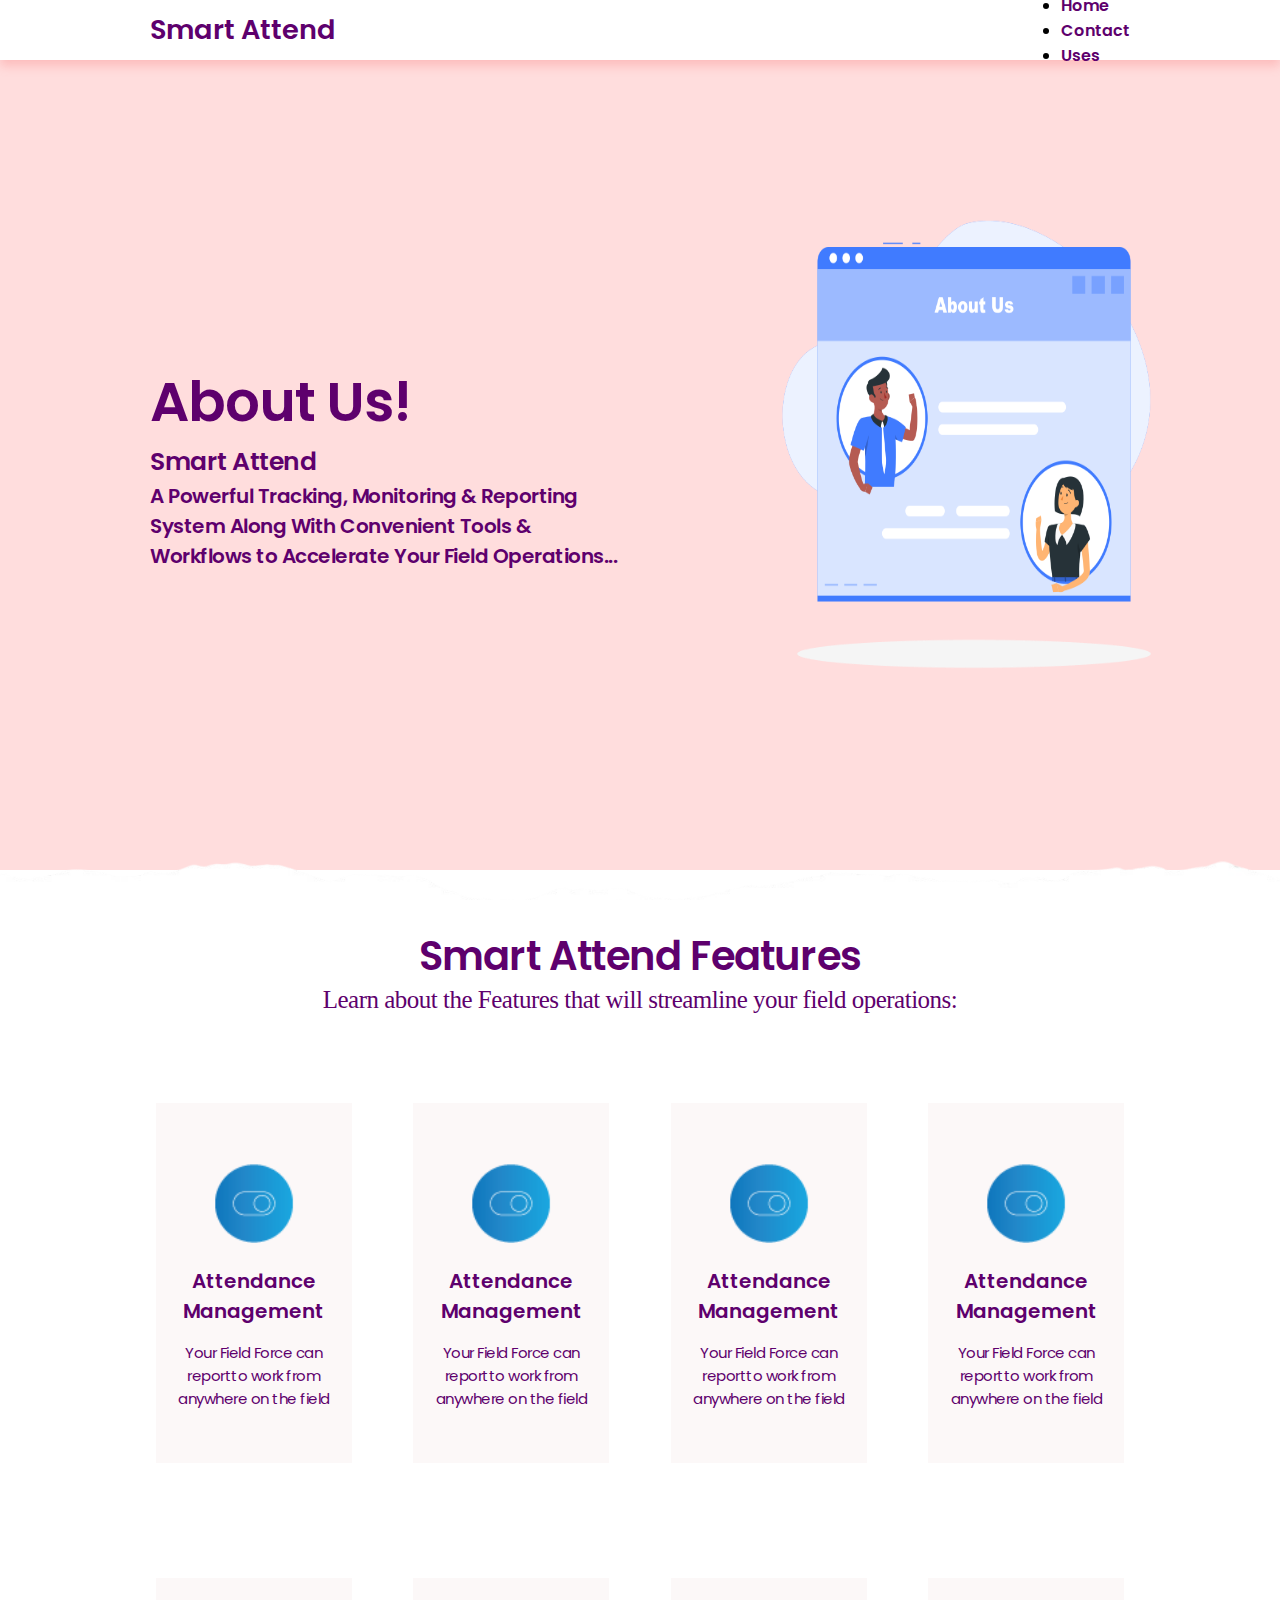
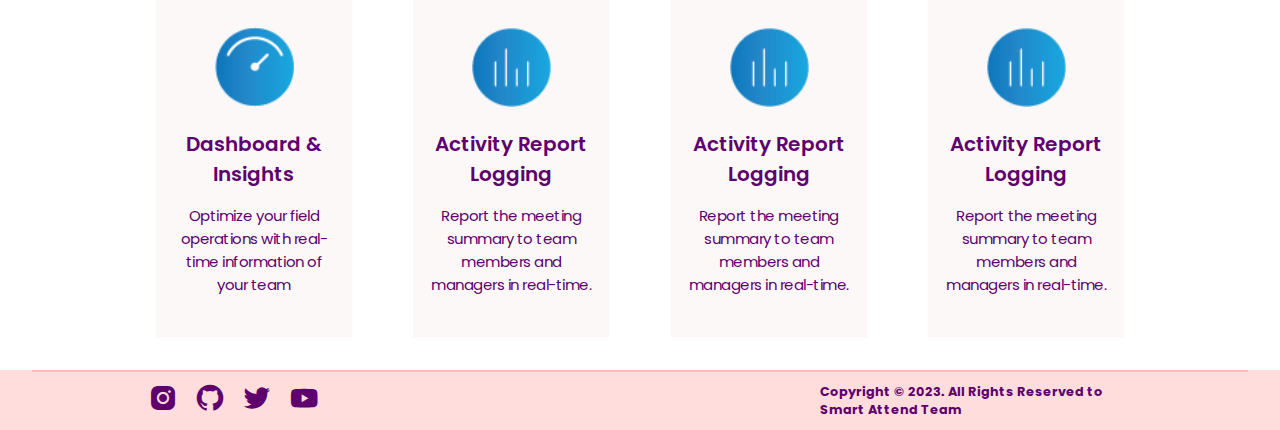
<file: pages/about.html>
<!DOCTYPE html>
<html lang="en">
<head>
    <meta charset="UTF-8">
    <meta name="viewport" content="width=device-width, initial-scale=1.0">
    <title>About Us</title>
    <link rel="stylesheet" href="/styles/style.css">
    <link rel="stylesheet" href="/styles/about.css">
    <link href='https://unpkg.com/boxicons@2.1.4/css/boxicons.min.css' rel='stylesheet'>
</head>
<body>
    <div class="header position">
        <div class="title">
          <h2>Smart Attend</h2>
        </div>
        <nav class="nav">
          <ul>
            <li><a href="/index.html">Home</a></li>
            <li><a href="/pages/contact.html ">Contact</a></li>
            <li><a href="#">Uses</a></li>
          </ul>
        </nav>
      </div>
      <div class="section1">
        <div class="text section">
          <h1>About Us!</h1>
          <h2>Smart Attend</h2>
          <h3>A Powerful Tracking, Monitoring 
            & Reporting System Along With
            Convenient Tools & Workflows 
            to Accelerate Your Field Operations...</h3>
        </div>
        <div class="img section"><img src="/assets/aboutmain.png" alt="">
        </div>
      </div>
      <img src="/assets/pagebreak.png" alt="">
    
      <div class="section2">
        <h1>Smart Attend Features</h1>
        <h3>Learn about the Features that will streamline your field operations:</h3>
      </div>
      <div class="section3">
        <div class="card">
          <div class="image">
          </div>
          <h1> Attendance
            Management</h1>
            <h2>Your Field Force can reportto
              work from anywhere on 
             the field</h2>
        </div> 
        <div class="card">
          <div class="image">
          </div>
          <h1> Attendance
            Management</h1>
            <h2>Your Field Force can reportto
              work from anywhere on 
             the field</h2>
        </div> 
        <div class="card">
          <div class="image">
          </div>
          <h1> Attendance
            Management</h1>
            <h2>Your Field Force can reportto
              work from anywhere on 
             the field</h2>
        </div> 
        <div class="card">
          <div class="image">
          </div>
          <h1> Attendance
            Management</h1>
            <h2>Your Field Force can reportto
              work from anywhere on 
             the field</h2>
        </div>
        <div class="card">
          <div class="image one">
          </div>
          <h1>  Dashboard &<br>
            Insights</h1>
            <h2>Optimize your field operations 
              with real-time information of 
              your team</h2>
        </div>
        <div class="card">
          <div class="image two">
          </div>
          <h1> Activity Report<br>
            Logging</h1>
            <h2>Report the meeting summary
              to team members and 
             managers in real-time.</h2>
        </div>   
        <div class="card">
          <div class="image two">
          </div>
          <h1> Activity Report<br>
            Logging</h1>
            <h2>Report the meeting summary
              to team members and 
             managers in real-time.</h2>
        </div>   
        <div class="card">
          <div class="image two">
          </div>
          <h1> Activity Report<br>
            Logging</h1>
            <h2>Report the meeting summary
              to team members and 
             managers in real-time.</h2>
        </div>
      </div>
      <!-- footer  -->
      <div class="footer">
        <div class="border">
            <div class="logos">
                <div class="insta social"><a href="https://instagram.com/master_code_1?igshid=MzRlODBiNWFlZA=="><i
                            class='bx bxl-instagram-alt'></i></a></div>
                <div class="github social"><a href="https://github.com/Akashkumar9508"><i class='bx bxl-github'></i></a>
                </div>
                <div class="fackbook social"><a href="https://twitter.com/akashkumar_9508"><i
                            class='bx bxl-twitter'></i></a></div>
                <div class="fackbook social"><a href="https://www.youtube.com/@codeon-9508"><i
                            class='bx bxl-youtube'></i></a></div>
            </div>
            <div class="copyright">
                <h6>Copyright &copy; 2023. All Rights Reserved to Smart Attend Team</h6>
            </div>
        </div>
</body>
</html>
</file>
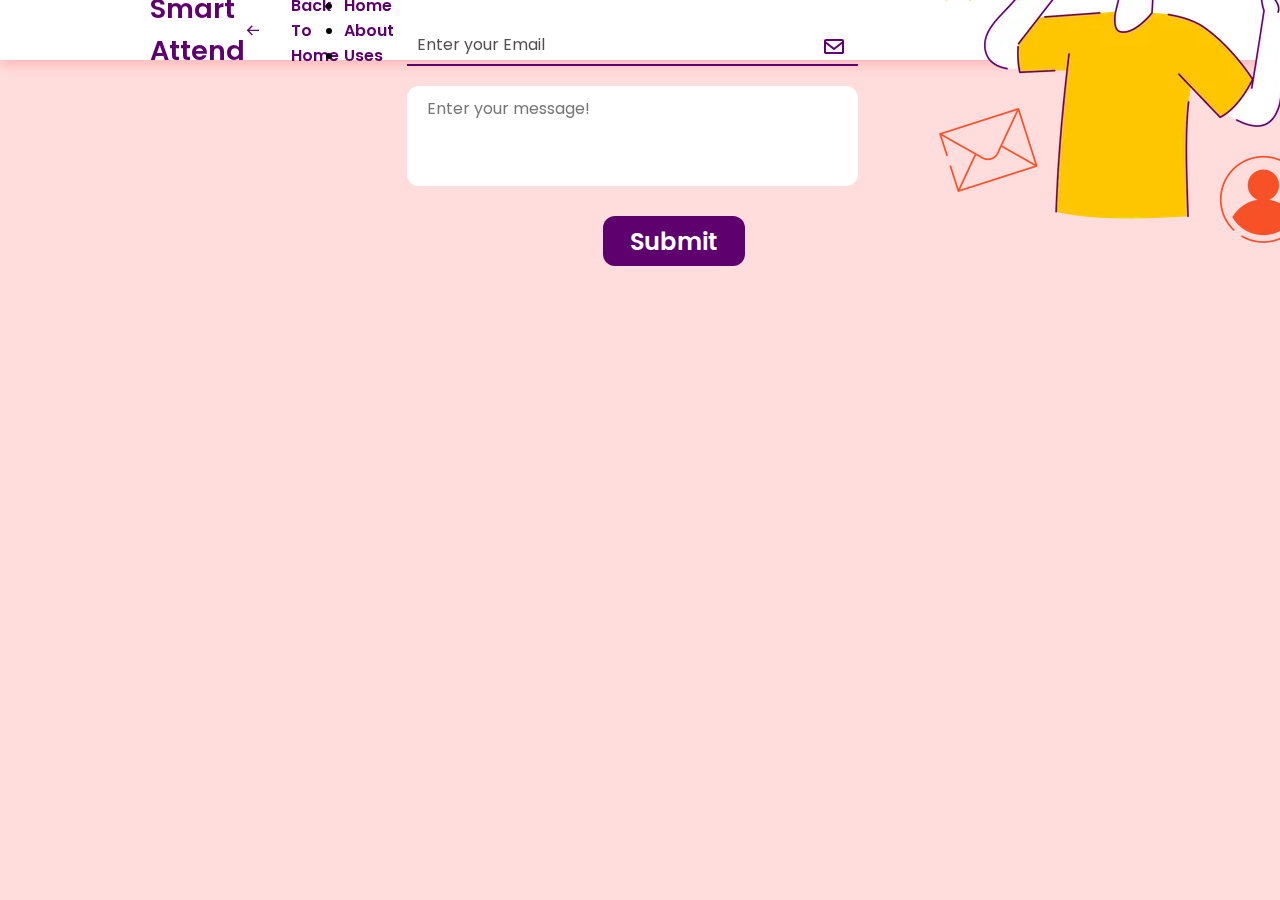
<file: pages/contact.html>
<!doctype html>
<html lang="en">
  <head>
    <meta charset="UTF-8" />
    <meta name="viewport" content="width=device-width, initial-scale=1.0" />
    <title>Contacts</title>
    <link rel="icon" type="image/x-icon" href="/assets/favicon.ico" />
    <link rel="stylesheet" href="/styles/contact.css" />
    <link rel="stylesheet" href="/styles/style.css">
    <link
      href="https://unpkg.com/boxicons@2.1.4/css/boxicons.min.css"
      rel="stylesheet"
    />
    <link href="https://unpkg.com/aos@2.3.1/dist/aos.css" rel="stylesheet">
  </head>
  <body>
    <div class="header">
      <div class="title">
      <h2>
        <a href="/index.html">Smart Attend</a>
      </h2>
      
      <div class="nav">
        <i class="bx bx-arrow-back"></i>
        <a href="/index.html">Back To Home</a>
      </div>
      <nav class="nav">
        <ul>
          <li><a href="/index.html ">Home</a></li>
          <li><a href="/pages/about.html">About</a></li>
          <li><a href="#">Uses</a></li>
        </ul>
      </nav>
    </div>
    <div class="hero">
    <div class="first-section" data-aos="fade-right">
      <div class="container">
        <form action="#">
        <h2>Contact Us</h2>
        <div class="input-box">
          <i class="bx bx-user"></i>
          <input type="text" placeholder="Enter your Name" />
        </div>
        <div class="input-box">
          <i class="bx bx-envelope"></i>
          <input type="Email" placeholder="Enter your Email" />
        </div>
        <div class="text-box">
          <textarea
            name=""
            id="textarea"
            cols="30"
            rows="10"
            placeholder="Enter your message!"
          ></textarea>
        </div>
        <div class="btn">
          <button type="submit" class="button">Submit</button>
        </div>
      </form>
      </div>
    </div>
    <div class="second-section" data-aos="fade-left">
      <img src="/assets/CONTACT IMAGE.png" alt="image" />
    </div>
  </div>
    <div class="footer">
      <div class="border">
        <div class="logos">
          <div class="insta social">
            <a href="https://www.instagram.com/akash_yadav_mist/"><i class='bx bxl-instagram-alt'></i></a>
          </div>
          <div class="github social">
            <a href="https://github.com/Akashkumar9508"><i class='bx bxl-github'></i></a>
          </div>
          <div class="fackbook social">
            <a href=""><i class='bx bxl-twitter'></i></a>
          </div>
          <div class="fackbook social">
            <a href="https://www.youtube.com/@codeon-9508"><i class='bx bxl-youtube'></i></a></div>
        </div>
        <div class="copyright">
          <h6>Copyright © 2023. All Rights Reserved to Smart Attend Team</h6>
        </div>
      </div>
    <script src="/scripts/script.js"></script>
    <script src="https://unpkg.com/aos@2.3.1/dist/aos.js"></script>
    <script>
      AOS.init();
    </script>
    <script src="https://smtpjs.com/v3/smtp.js"></script>
  </body>
</html>
</file>
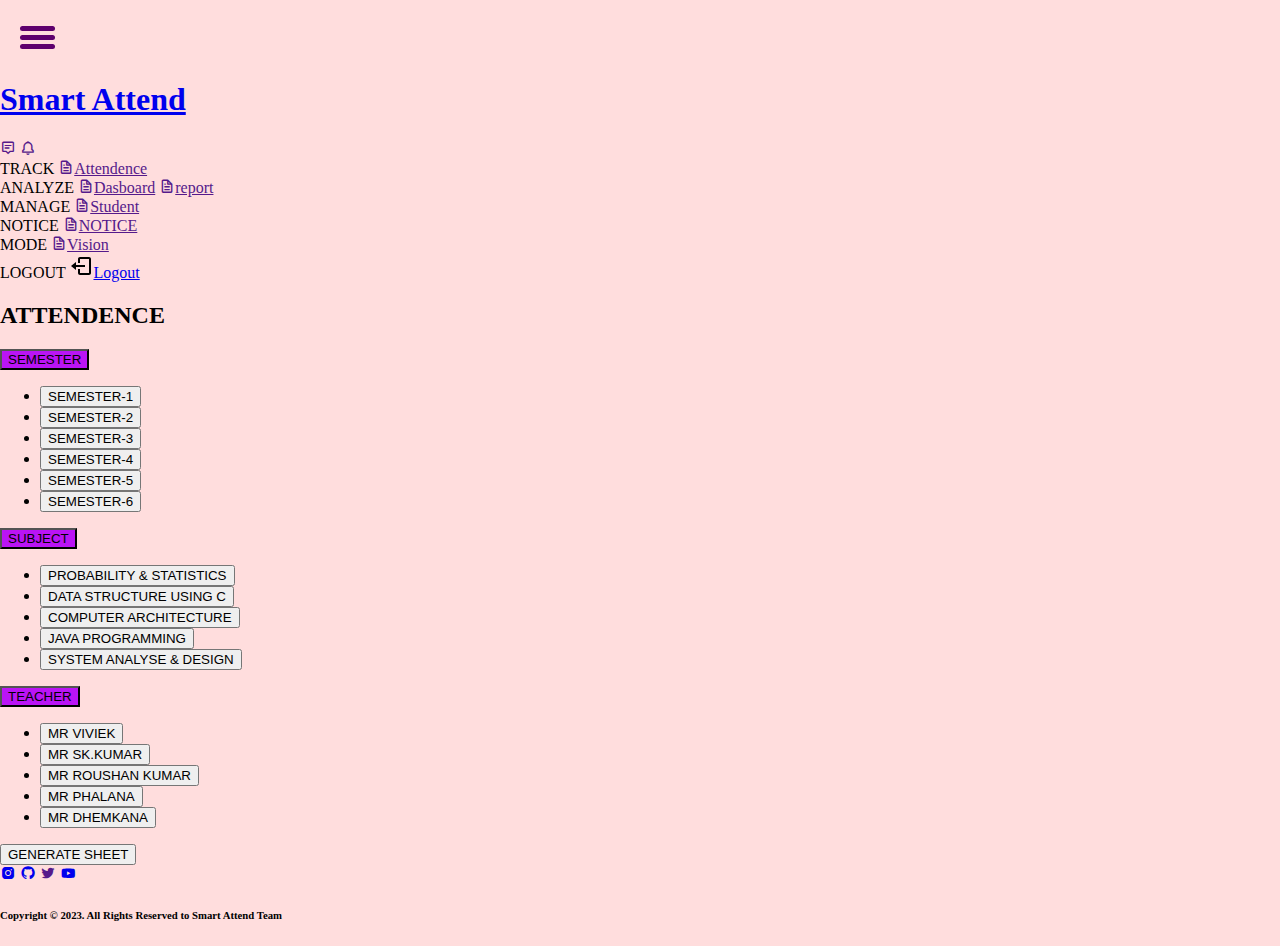
<file: pages/student_dashboard.html>
<!DOCTYPE html>
<html lang="en">

<head>
    <meta charset="UTF-8" />
    <meta name="viewport" content="width=device-width, initial-scale=1.0" />
    <title>Teacher_dashboard</title>
    <link rel="icon" type="image/x-icon" href="/assets/favicon.ico" />
    <link rel="stylesheet" href="/styles/teacher_dashboard.css" />
    <link rel="stylesheet" href="https://cdnjs.cloudflare.com/ajax/libs/font-awesome/6.5.1/css/all.min.css" />
    <link href="https://unpkg.com/boxicons@2.1.4/css/boxicons.min.css" rel="stylesheet" />
    <link href="https://cdn.jsdelivr.net/npm/bootstrap@5.3.2/dist/css/bootstrap.min.css" rel="stylesheet"
        integrity="sha384-T3c6CoIi6uLrA9TneNEoa7RxnatzjcDSCmG1MXxSR1GAsXEV/Dwwykc2MPK8M2HN" crossorigin="anonymous">
</head>

<body>
    <div class="header">
        <div class="hamburger-title">
            <div id="navigation">
                <div id="menu" onclick="onClickMenu()">
                    <div id="bar1" class="bar"></div>
                    <div id="bar2" class="bar"></div>
                    <div id="bar3" class="bar"></div>
                </div>
            </div>
            <h1><a href="/index.html">Smart Attend</a></h1>
        </div>
        <div class="user-notificition">
            <a href=""><i class='bx bx-message-alt-detail'></i></a>
            <a href=""><i class='bx bx-bell'></i></a>
            <div class="user-circle"></div>
        </div>
    </div>
    <section>
        <nav id="nav-container">
            <div class="nav-option">
                <span class="nav-span"> TRACK </span>
                <a href=""><i class="bx bx-file"></i>Attendence</a>
            </div>
            <div class="nav-option" id="second-nav">
                <span class="nav-span"> ANALYZE </span>
                <a href=""><i class="bx bx-file"></i>Dasboard</a>
                <a href=""><i class="bx bx-file"></i>report</a>
            </div>
            <div class="nav-option">
                <span class="nav-span"> MANAGE </span>
                <a href=""><i class="bx bx-file"></i>Student</a>
            </div>
            <div class="nav-option">
                <span class="nav-span"> NOTICE </span>
                <a href=""><i class="bx bx-file"></i>NOTICE</a>
            </div>
            <div class="nav-option">
                <span class="nav-span"> MODE </span>
                <a href=""><i class="bx bx-file"></i>Vision</a>
            </div>
            <div class="nav-option">
                <span class="nav-span"> LOGOUT </span>
                <a href="/index.html"><img src="[data-uri]"/></i>Logout</a>
            </div>
        </nav>
        <div class="content-section">
            <div class="first-section">
                <h2>ATTENDENCE</h2>
                <div class="first-section-box">
                    <div class="first-section-dropdown">
                        <div class="dropdown">
                            <button class="btn btn-secondary dropdown-toggle" style="background-color:#BA14F5" ;
                                type="button" data-bs-toggle="dropdown" aria-expanded="false">
                              SEMESTER
                            </button>
                            <ul class="dropdown-menu">
                                <li><button class="dropdown-item" type="button">SEMESTER-1</button></li>
                                <li><button class="dropdown-item" type="button">SEMESTER-2</button></li>
                                <li><button class="dropdown-item" type="button">SEMESTER-3</button></li>
                                <li><button class="dropdown-item" type="button">SEMESTER-4</button></li>
                                <li><button class="dropdown-item" type="button">SEMESTER-5</button></li>
                                <li><button class="dropdown-item" type="button">SEMESTER-6</button></li>
                            </ul>
                        </div>
                        <div class="dropdown">
                            <button class="btn btn-secondary dropdown-toggle " style="background-color:#BA14F5" ;
                                type="button" data-bs-toggle="dropdown" aria-expanded="false">
                               SUBJECT
                            </button>
                            <ul class="dropdown-menu">
                                <li><button class="dropdown-item" type="button">PROBABILITY & STATISTICS</button></li>
                                <li><button class="dropdown-item" type="button">DATA STRUCTURE USING C </button></li>
                                <li><button class="dropdown-item" type="button">COMPUTER ARCHITECTURE</button></li>
                                <li><button class="dropdown-item" type="button">JAVA PROGRAMMING</button></li>
                                <li><button class="dropdown-item" type="button">SYSTEM ANALYSE & DESIGN</button></li>
                            
                            </ul>
                        </div>
                        <div class="dropdown">
                            <button class="btn btn-secondary dropdown-toggle" style="background-color:#BA14F5" ;
                                type="button" data-bs-toggle="dropdown" aria-expanded="false">
                                TEACHER
                            </button>
                            <ul class="dropdown-menu">
                                <li><button class="dropdown-item" type="button">MR VIVIEK </button></li>
                                <li><button class="dropdown-item" type="button">MR SK.KUMAR</button></li>
                                <li><button class="dropdown-item" type="button">MR ROUSHAN KUMAR</button></li>
                                <li><button class="dropdown-item" type="button">MR PHALANA</button></li>
                                <li><button class="dropdown-item" type="button">MR DHEMKANA</button></li>
                            </ul>
                        </div>
                    </div>
                    <a class="generate-btn" href="/">
                        <button class="bn54">
                            <span class="bn54span">GENERATE SHEET</span>
                        </button>
                    </a>
                </div>
            </div>
        </div>
        <div class="second-section">

        </div>
    </section>
     <footer>
    <div class="social-media-footer">
      <a href="https://www.instagram.com/akash_yadav_mist/"><i class="bx bxl-instagram-alt"></i></a>
      <a href="https://github.com/Akashkumar9508"><i class="bx bxl-github"></i></a>
      <a href=""><i class="bx bxl-twitter"></i></a>
      <a href="https://www.youtube.com/@codeon-9508"><i class="bx bxl-youtube"></i></a>
    </div>
    <h6>Copyright © 2023. All Rights Reserved to Smart Attend Team</h6>
  </footer>

    <script src="/scripts/teacher_Dashboard.js"></script>
    <script src="https://cdn.jsdelivr.net/npm/bootstrap@5.3.2/dist/js/bootstrap.bundle.min.js"
        integrity="sha384-C6RzsynM9kWDrMNeT87bh95OGNyZPhcTNXj1NW7RuBCsyN/o0jlpcV8Qyq46cDfL"
        crossorigin="anonymous"></script>
</body>

</html>
</file>
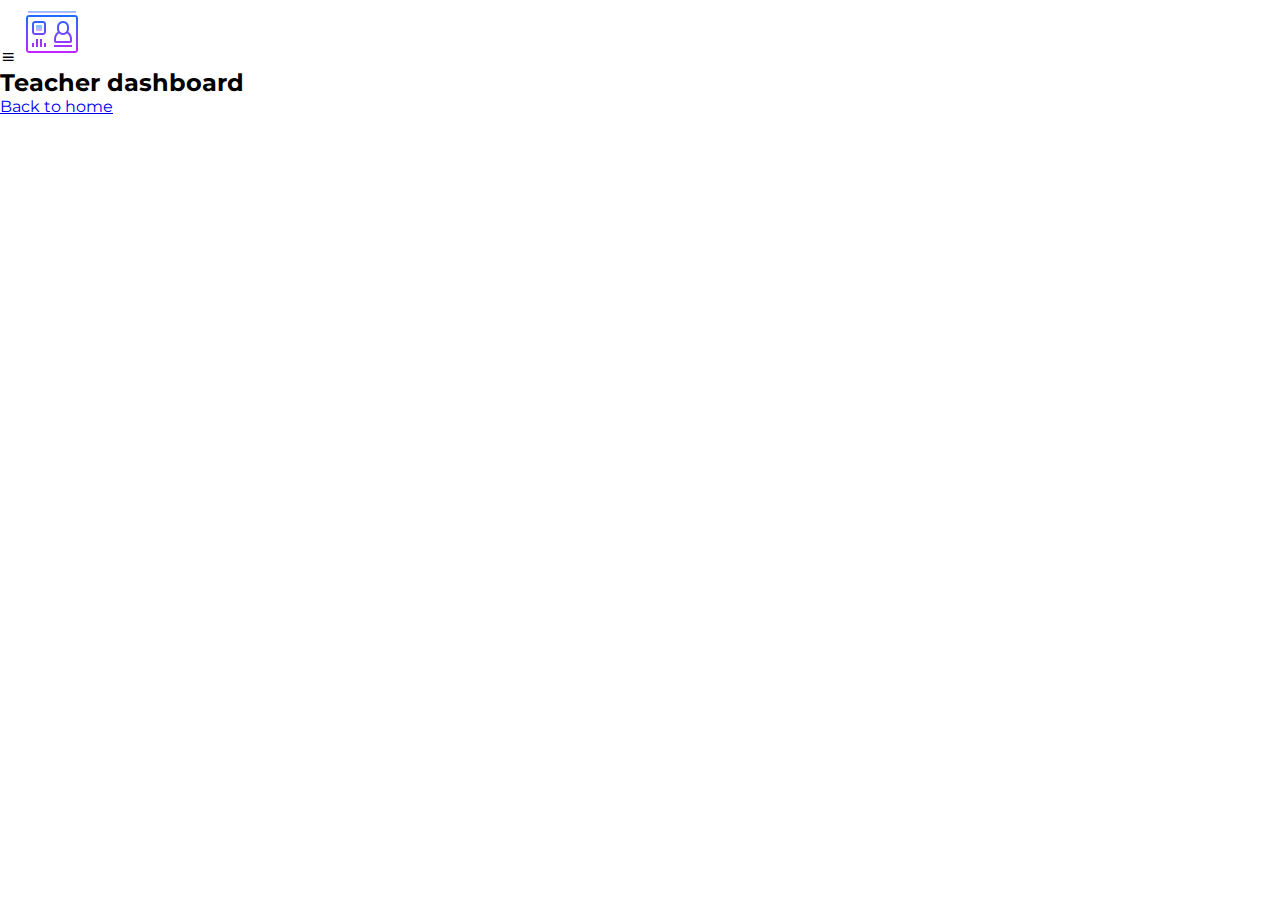
<file: pages/tBoard.html>
<!DOCTYPE html>
<html lang="en">
  <head>
    <meta charset="UTF-8" />
    <meta name="viewport" content="width=device-width, initial-scale=1.0" />
    <title>Teacher dashboard</title>
    <link rel="icon" type="image/x-icon" href="/assets/favicon.ico" />
    <link href='https://unpkg.com/boxicons@2.1.4/css/boxicons.min.css' rel='stylesheet'>
    <link rel="stylesheet" href="/style.css">
  </head>
  <body>
    <div class="container">
      <div class="header">
        <div class="title">
          <i class='bx bx-menu'></i>
            <img src="/asset/image/icons8-smart-card-64.png" alt="">
            <h2>Teacher dashboard</h2>
            
        </div>
        <div class="nav">
            <a href="/asset/pages/contact.html">Back to home</a>
        </div>
    </div>
    </div>
  </body>
</html>
</file>
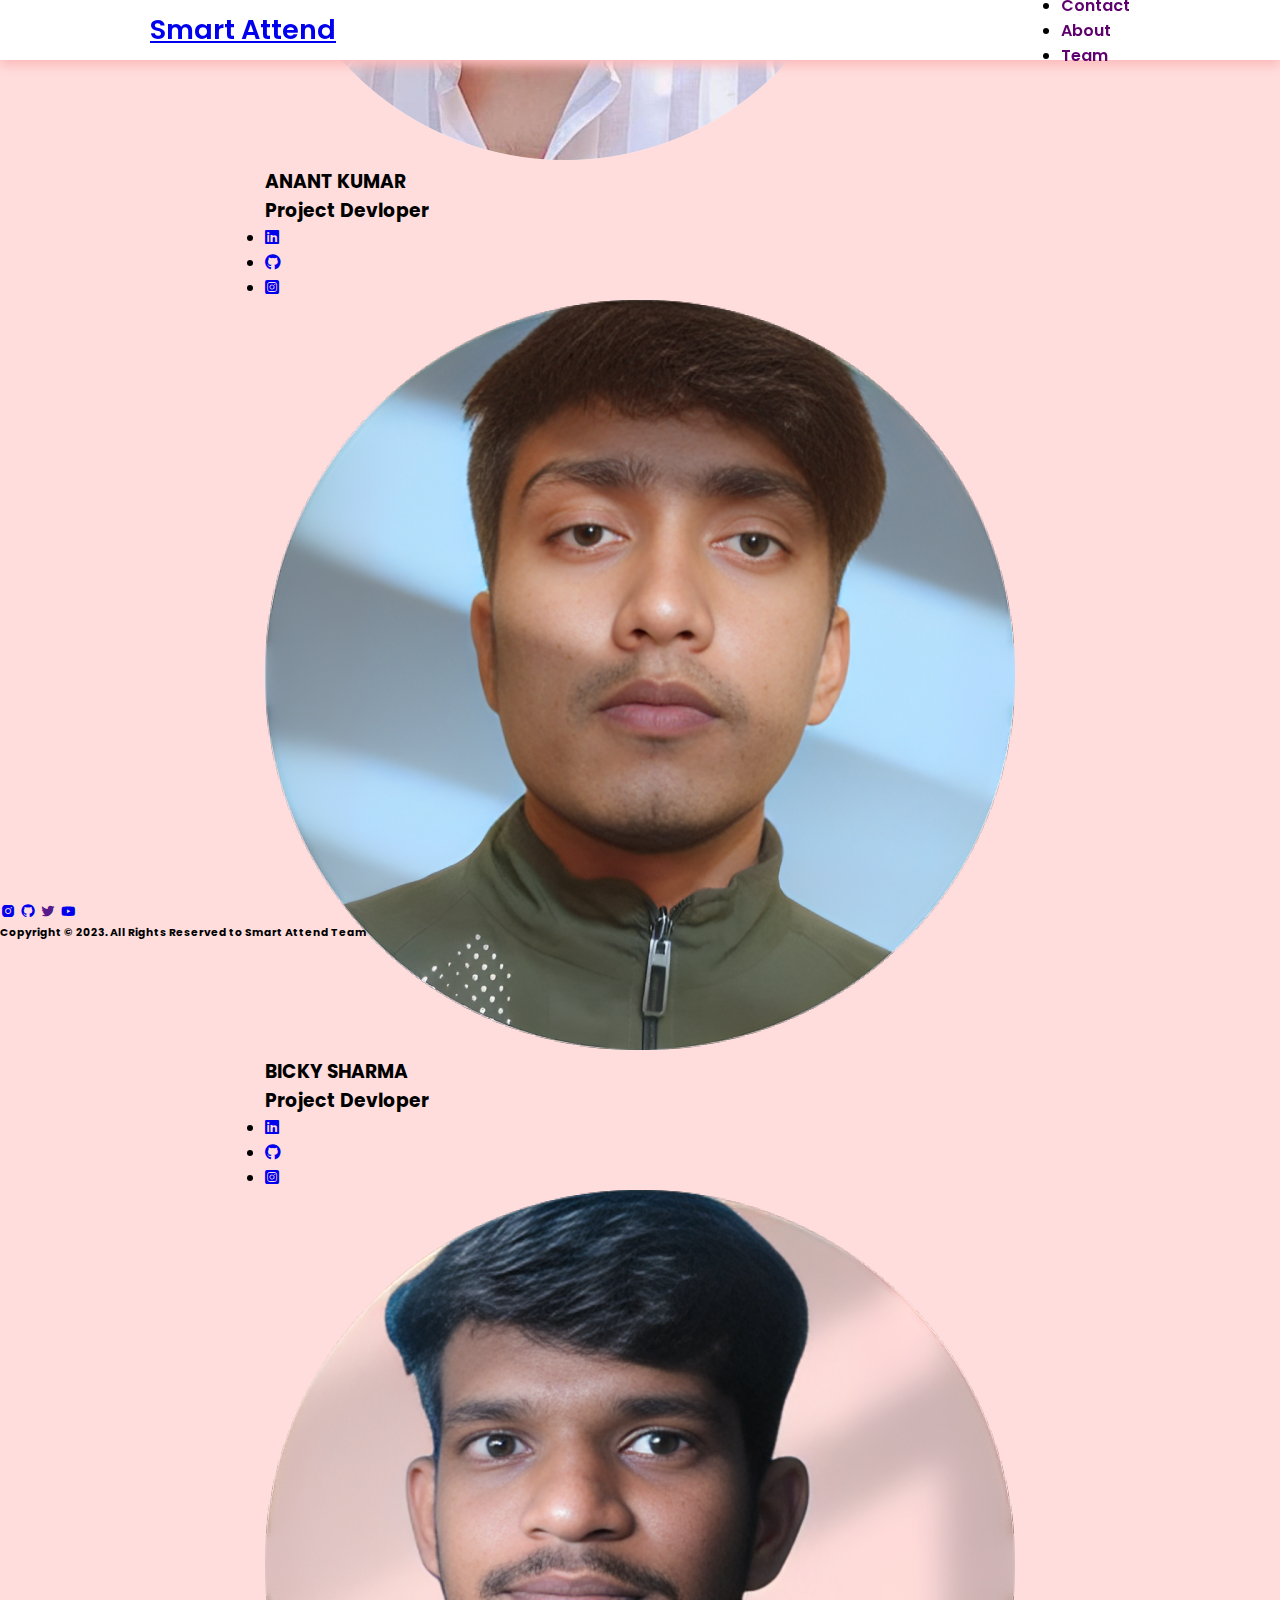
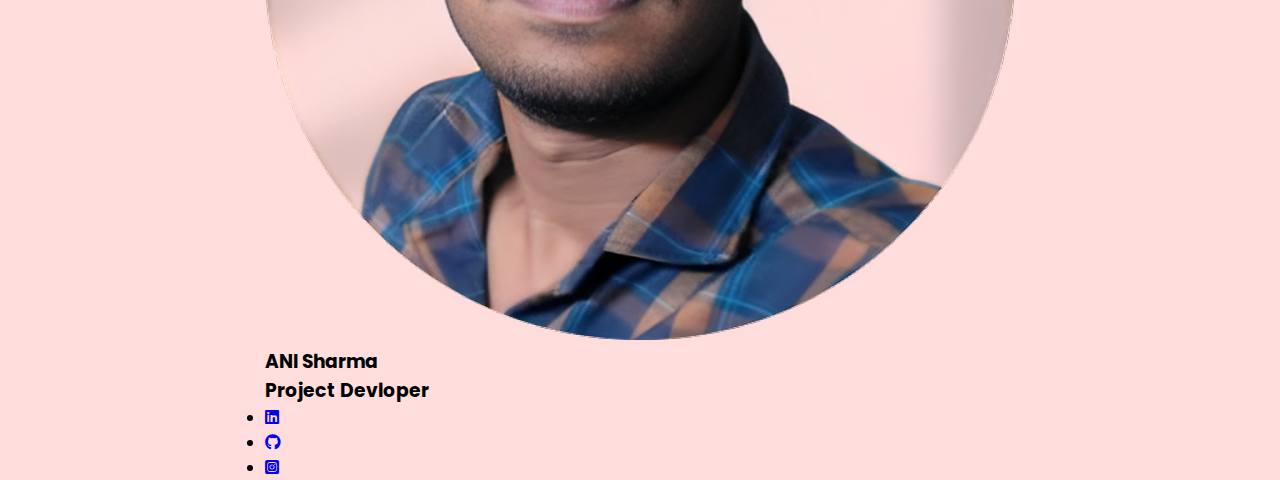
<file: pages/team.html>
<!DOCTYPE html>
<html lang="en">

<head>
    <meta charset="UTF-8">
    <meta name="viewport" content="width=device-width, initial-scale=1.0">
    <title>Team</title>
    <link rel="icon" type="image/x-icon" href="/assets/favicon.ico" />
    <link rel="stylesheet" href="/styles/team.css">
    <link rel="stylesheet" href="/styles/style.css">
    <link rel="stylesheet" href="https://cdnjs.cloudflare.com/ajax/libs/font-awesome/6.5.1/css/all.min.css" />
    <link href="https://unpkg.com/boxicons@2.1.4/css/boxicons.min.css" rel="stylesheet" />
</head>

<body>
    <div class="animate-circles">
        <div></div>
        <div></div>
        <div></div>
        <div></div>
        <div></div>
        <div></div>
        <div></div>
        <div></div>
        <div></div>
        <div></div>
        <div></div>
      </div>
  <div class="header">
    <div class="title">
    <h2>
      <a href="/index.html">Smart Attend</a>
    </h2>
    </div>
    <nav class="nav">
      <ul>
        <li><a href="/pages/contact.html ">Contact</a></li>
        <li><a href="/pages/about.html">About</a></li>
        <li><a href="/pages/team.html">Team</a></li>
      </ul>
    </nav>
  </div>
    <div id="main">
        <div class="team-container">
            <div class="card">
                <div class="content">
                    <div class="img-box"><img src="/assets/akash.png" alt=""></div>
                    <div class="content-box">
                        <h3>AKASH KUMAR<br><span>Project Manager</span></h3>
                    </div>
                </div>
                <ul class="sci">
                    <li style="--i:1">
                        <a href="https://www.linkedin.com/in/akashkkumar9508/"><i class="fa-brands fa-linkedin"></i></a>
                    </li>
                    <li style="--i:2">
                        <a href="https://github.com/Akashkumar9508"><i class="fa-brands fa-github"></i></a>
                    </li>
                    <li style="--i:3">
                        <a href="https://www.instagram.com/akash_yadav_mist/"><i class="fa-brands fa-square-instagram"></i></a>
                    </li>
                </ul>
            </div>
            <div class="card">
                <div class="content">
                    <div class="img-box"><img src="/assets/anant.png" alt=""></div>
                    <div class="content-box">
                        <h3>ANANT KUMAR<br><span>Project Devloper</span></h3>
                    </div>
                </div>
                <ul class="sci">
                    <li style="--i:1">
                        <a href="https://www.linkedin.com/in/anant-kumar-73301a233/"><i class="fa-brands fa-linkedin"></i></a>
                    </li>
                    <li style="--i:2">
                        <a href="https://github.com/Anant1004"><i class="fa-brands fa-github"></i></a>
                    </li>
                    <li style="--i:3">
                        <a href="https://www.instagram.com/kumar_anant01/"><i class="fa-brands fa-square-instagram"></i></a>
                    </li>
                </ul>
            </div>
            <div class="card">
                <div class="content">
                    <div class="img-box"><img src="/assets/bicky.png" alt=""></div>
                    <div class="content-box">
                        <h3>BICKY SHARMA<br><span>Project Devloper</span></h3>
                    </div>
                </div>
                <ul class="sci">
                    <li style="--i:1">
                        <a href="https://www.linkedin.com/in/bicksharma2002/"><i class="fa-brands fa-linkedin"></i></a>
                    </li>
                    <li style="--i:2">
                        <a href="https://github.com/bickysrm"><i class="fa-brands fa-github"></i></a>
                    </li>
                    <li style="--i:3">
                        <a href="https://www.instagram.com/bickysharma_/"><i class="fa-brands fa-square-instagram"></i></a>
                    </li>
                </ul>
            </div>
            <div class="card">
                <div class="content">
                    <div class="img-box"><img src="/assets/ani.png" alt=""></div>
                    <div class="content-box">
                        <h3>ANI Sharma<br><span>Project Devloper</span></h3>
                    </div>
                </div>
                <ul class="sci">
                    <li style="--i:1">
                        <a href="https://www.linkedin.com/in/aniruddh0012/"><i class="fa-brands fa-linkedin"></i></a>
                    </li>
                    <li style="--i:2">
                        <a href="https://github.com/Aniruddh0012"><i class="fa-brands fa-github"></i></a>
                    </li>
                    <li style="--i:3">
                        <a href="https://www.instagram.com/aniruddh_8877/"><i class="fa-brands fa-square-instagram"></i></a>
                    </li>
                </ul>
            </div>
        </div>
    </div>
    <footer>
        <div class="social-media-footer">
          <a href="https://www.instagram.com/akash_yadav_mist/"><i class="bx bxl-instagram-alt"></i></a>
          <a href="https://github.com/Akashkumar9508"><i class="bx bxl-github"></i></a>
          <a href=""><i class="bx bxl-twitter"></i></a>
          <a href="https://www.youtube.com/@codeon-9508"><i class="bx bxl-youtube"></i></a>
        </div>
        <h6>Copyright © 2023. All Rights Reserved to Smart Attend Team</h6>
      </footer>
      
    
</body>

</html>
</file>
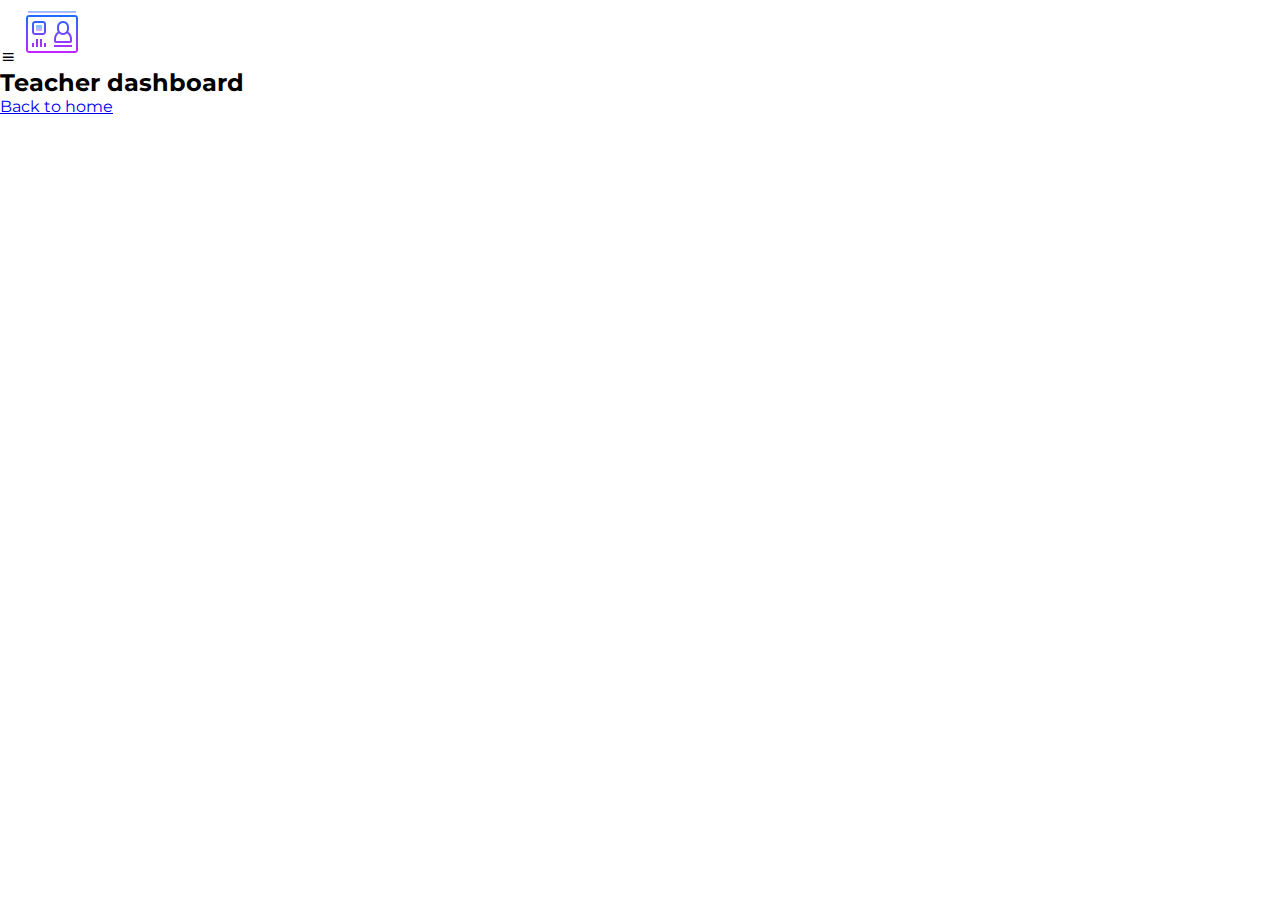
<file: asset/pages/teacher_dashboard.html>
<!DOCTYPE html>
<html lang="en">
  <head>
    <meta charset="UTF-8" />
    <meta name="viewport" content="width=device-width, initial-scale=1.0" />
    <title>Teacher dashboard</title>
    <link href='https://unpkg.com/boxicons@2.1.4/css/boxicons.min.css' rel='stylesheet'>
    <link rel="stylesheet" href="/style.css">
  </head>
  <body>
    <div class="container">
      <div class="header">
        <div class="title">
          <i class='bx bx-menu'></i>
            <img src="/asset/image/icons8-smart-card-64.png" alt="">
            <h2>Teacher dashboard</h2>
            
        </div>
        <div class="nav">
            <a href="/asset/pages/contact.html">Back to home</a>
        </div>
    </div>
    </div>
  </body>
</html>
</file>
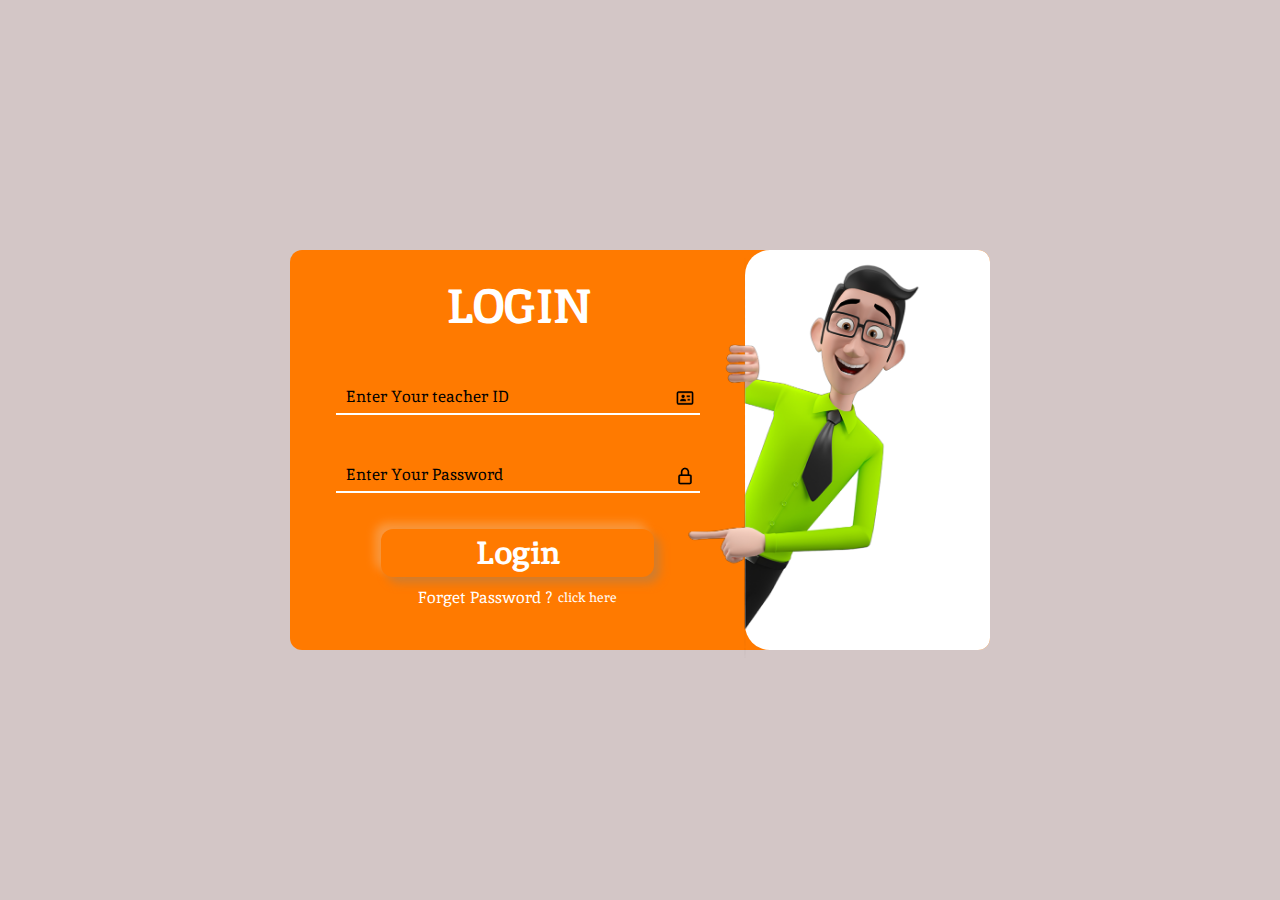
<file: asset/pages/teacher_login.html>
<!DOCTYPE html>
<html lang="en">
  <head>
    <meta charset="UTF-8" />
    <meta name="viewport" content="width=device-width, initial-scale=1.0" />
    <title>teacher login</title>
    <link rel="stylesheet" href="/asset/css/teacher_login.css" />
  </head>
  <body>
    <div class="container">
      <!-- login section started here -->
      <div class="login-section">
        <h1>LOGIN</h1>
        <div class="input-box">
          <span><img src="/asset/logo/id-card-regular-24.png" /></span>
          <input
            class="input"
            type="text"
            placeholder="Enter Your teacher ID"
          />
          <!-- <span class="label">Enter Your teacher ID</label> -->
        </div>
        <div class="input-box">
          <span><img src="/asset/logo/lock-alt-regular-24.png" /></span>
          <input
            class="input"
            type="password"
            placeholder="Enter Your Password"
          />
          <!-- <span class="label">Enter Your Passward </label> -->
        </div>
        <div class="login-btn">
          <button>Login</button>
        </div>
        <div class="forget-password">
          <div><p>Forget Password ?</p></div>
          <a href="">click here</a>
        </div>
      </div>
      <!-- image section started here -->
      <div class="image-section">
        <img src="/asset/image/pngwing.com.png" alt="" />
      </div>
    </div>
  </body>
</html>
</file>
<file: styles/style.css>
@import url("https://fonts.googleapis.com/css2?family=Inika:wght@400;700&family=Poppins:wght@200;400&display=swap");

* {
  padding: 0;
  margin: 0;
  box-sizing: border-box;
  font-family: "Poppins", sans-serif;
}

body {
  position: relative;
  height: 100vh;
  width: 100%;
  background-color: #ffdddd;
}

.header {
  background-color: #fff;
  position: fixed;
  padding: 0 150px;
  width: 100%;
  height: 70px;
  display: flex;
  justify-content: space-between;
  align-items: center;
  box-shadow: 0 6px 10px #fdbcbc;
  z-index: 2;
}

.header .title {
  display: flex;
  justify-content: space-between;
  align-items: center;
}

.title img {
  margin-right: 7px;
  height: 50px;
  width: 50px;
}

.title h2 {
  font-size: 2rem;
  font-weight: 600;
  color: #5e006d;
}

.header .nav {
  display: flex;
  justify-content: space-between;
  align-items: center;
  gap: 30px;
}

.nav a {
  text-decoration: none;
  color: #5e006d;
  font-size: 1.2rem;
  font-weight: 600;
}

/* header end  */
.main {
  height: 120vh;
  padding: 0 150px;
  width: 100%;
  background-color: #ffdddd;
}

.main-container {
  height: 100vh;
  width: 100%;
  display: flex;
}

.main-container .left-section {
  width: 100%;
  height: 100%;
  display: flex;
  align-items: center;
}

.left-section .text-container {
  width: 100%;
  height: auto;
  margin-top: 15%;
}

.text-container h3 {
  font-size: 35px;
  color: #5e006d;
  margin-bottom: -18px;
}

.text-container h2 {
  font-size: 55px;
  color: #5e006d;
  margin-bottom: -18px;
}

.text-container .btn {
  display: flex;
  margin-top: 30px;
  height: 40px;
  gap: 20px;
}

.btn button {
  height: 100%;
  width: 120px;
  font-size: 1rem;
  font-weight: 600;
  border: none;
  outline: none;
  border-radius: 30px;
  background-color: #9505ac;
  color: #ffff;
  transition: 0.5s;
  cursor: pointer;
}

.btn button:hover {
  background-color: #bc04d8;
}

/* left section end  */
.main-container .right-section {
  width: 100%;
  height: 100%;
  display: flex;
  justify-content: end;
  align-items: center;
}

.shapes {
  height: 500px;
  width: 500px;
  margin-top: 15%;
  display: grid;
  grid-template-columns: 250px 250px;
  grid-template-rows: 250px 250px;
  justify-content: space-evenly;
  align-items: center;
  justify-items: center;
  margin-right: 0px;
}

.shapes .shap {
  height: 230px;
  width: 230px;
  display: flex;
  justify-content: center;
  align-items: center;
}

.shapes .circle {
  border-radius: 50%;
  overflow: hidden;
}

.shapes .semi-rectangle {
  border-radius: 30% 0;
  overflow: hidden;
}

.shapes .circle img {
  padding: 20px;
  height: 270px;
  background-size: cover;
  background-position: center;
}

.shapes .semi-rectangle img {
  padding: 20px;
  height: 270px;
  background-size: cover;
  background-position: center;
}

.shapes .red {
  background-color: #f47272;
}

.shapes .pink {
  background-color: #efaee8;
}

.shapes .skyblue {
  background-color: #a1e8f1;
}

.shapes .blue {
  background-color: #767add;
}

/* main section end  */
.footer {
  height: 60px;
  width: 100%;
  background-color: #ffdddd;
  display: flex;
  justify-content: center;
}

.border {
  height: 100%;
  padding: 0 115px;
  width: 95%;
  border-top: 2px solid #fdbcbc;
  display: flex;
  justify-content: space-between;
}

.border .logos {
  height: 100%;
  display: flex;
  align-items: center;
  justify-content: center;
  font-size: 2rem;
  gap: 15px;
  color: #5e006d;
}

.logos .social a {
  text-decoration: none;
  transition: 0.5s;
}

.social i {
  color: #5e006d;
  transition: 0.5s;
}

.social i:hover {
  color: #bc04d8;
}

.border .copyright {
  height: 100%;
  display: flex;
  align-items: center;
}

.copyright h6 {
  margin-left: 500px;
  font-size: 0.8rem;
  color: #5e006d;
}

/* pop up started here  */
#popteacher {
  height: 100vh;
  width: 100%;
  position: absolute;
  top: 0;
  left: 0;
  background-color: red;
  display: flex;
  justify-content: center;
  align-items: center;
  background: transparent;
  backdrop-filter: blur(8px);
  transform: scale(0);
  transition: 0.1s ease-in-out;
  z-index: 3;
}

#popstudent {
  height: 100vh;
  width: 100%;
  position: absolute;
  top: 0;
  left: 0;
  background-color: red;
  display: flex;
  justify-content: center;
  align-items: center;
  background: transparent;
  backdrop-filter: blur(8px);
  transform: scale(0);
  transition: 0.1s ease-in-out;
  z-index: 3;
}

.popup-container .popup-main {
  height: 70%;
  width: 60%;
  border-radius: 31px;
  background-color: rgb(255, 255, 255);
  display: flex;
  align-items: center;
  justify-content: center;
  border: 2px solid #5e006d;
}

.popup-main .pop-left {
  position: relative;
  width: 50%;
  height: 100%;
  background-color: #f9caca;
  border-radius: 29px;
  overflow: hidden;
}

.pop-left .left-close {
  position: absolute;
  top: -1px;
  right: -1px;
  height: 50px;
  width: 50px;
  border-radius: 0 29px 0 12px;
  background-color: #5e006d;
  display: flex;
  justify-content: center;
  align-items: center;
  display: none;
}

.left-close i {
  font-size: 2rem;
  font-weight: 600;
  cursor: pointer;
}

.pop-left .pop-heading {
  margin-left: 25px;
  height: 8.5%;
  width: 37%;
  display: flex;
  justify-content: space-between;
  align-items: center;
  color: #5e006d;
  font-size: 1rem;
  font-weight: bolder;
}

.pop-heading img {
  height: 80%;
}

.pop-left .pop-login {
  top: 3%;
  left: 2%;
  height: 85%;
  width: 95%;
}

.pop-login .form {
  display: flex;
  justify-content: start;
  align-items: center;
  flex-direction: column;
  height: 100%;
  width: 100%;
}

.pop-left .pop-login .form h1 {
  text-align: center;
  width: 34%;
  color: #5e006d;
  font-size: 2.5rem;
  border-bottom: 3px solid #5e006d;
  border-radius: 5px;
  margin-top: 20px;
}

.pop-login .form .pop-input-box {
  position: relative;
  height: 15%;
  width: 80%;
  margin: 15px;
  margin-top: 20px;
  color: #5e006d;
  font-size: 0.8rem;
  font-weight: 600;
}

.form .pop-input-box input {
  position: relative;
  bottom: 0px;
  height: 68%;
  width: 100%;
  padding: 0 50px 0 13px;
  outline: none;
  color: #5e006d;
  font-weight: 600;
  border: none;
  border-radius: 5px;
}

.pop-input-box input::placeholder {
  font-size: 0.8rem;
  font-weight: 400;
  color: #bdbdbd;
}

.pop-input-box .pop-input-icon {
  position: absolute;
  width: 12%;
  display: flex;
  justify-content: center;
  align-items: center;
  height: 68%;
  right: 0px;
  top: 20px;
  border-radius: 0 5px 5px 0;
  background-color: #5e006d;
}

.pop-input-box .pop-input-icon i {
  font-size: 1.4rem;
}

.form .pop-forget {
  margin-top: -10px;
  margin-left: 160px;
}

.pop-forget p {
  font-size: 0.8rem;
  color: #5e006d;
}

.pop-forget p a {
  text-decoration: none;
  color: #af05c9;
  font-weight: 400;
  transition: 0.5s;
}

.pop-forget p a:hover {
  text-decoration: underline;
}

.form .pop-btn {
  margin-top: 20px;
  height: 10%;
  width: 50%;
}

.pop-btn button {
  height: 100%;
  width: 100%;
  border: none;
  outline: none;
  background-color: #5e006d;
  border-radius: 12px;
  color: #ffffff;
  font-size: 1.3rem;
  font-weight: 600;
  transition: 0.5s;
}

.pop-btn button:hover {
  background-color: #a206ba;
}

.popup-main .pop-right {
  position: relative;
  width: 50%;
  height: 100%;
  background-color: #fff;
  border-radius: 31px;
  display: flex;
  justify-content: center;
  align-items: center;
}

.pop-right img {
  height: 90%;
  width: 90%;
}

.pop-right .close-icon {
  position: absolute;
  top: -1px;
  right: -1px;
  height: 50px;
  width: 50px;
  border-radius: 0 29px 0 12px;
  background-color: #5e006d;
  display: flex;
  justify-content: center;
  align-items: center;
}

.close-icon i {
  font-size: 2rem;
  font-weight: 600;
  cursor: pointer;
}

.pop-right span {
  position: absolute;
  bottom: 0px;
  right: 30px;
}

.pop-right span a {
  height: 20px;
  width: 155px;
  display: flex;
  justify-content: space-between;
  align-items: center;
  font-size: 0.7rem;
  margin: 3px;
  text-decoration: none;
}

.pop-right span a i {
  font-size: 0.8rem;
  margin-right: 3px;
  margin-top: 3px;
}
@media screen and (max-width: 1525px) {
  .popup-container .popup-main {
    height: 60%;
    width: 60%;
  }

  .pop-left .pop-heading {
    width: 34%;
    font-size: 0.8rem;
  }

  .pop-heading img {
    height: 65%;
  }

  .pop-right .close-icon {
    height: 45px;
    width: 45px;
  }

  .close-icon i {
    font-size: 1.5rem;
  }
}

@media screen and (max-width: 1350px) {
  .title img {
    height: 45px;
    width: 45px;
  }

  .header {
    height: 60px;
  }

  .title h2 {
    font-size: 1.7rem;
  }

  .header .nav {
    gap: 25px;
  }

  .nav a {
    font-size: 1rem;
    font-weight: 600;
  }

  .text-container h3 {
    font-size: 32px;
  }

  .text-container h2 {
    font-size: 50px;
  }

  .text-container .btn {
    display: flex;
    margin-top: 30px;
    height: 37px;
    gap: 17px;
  }

  .popup-container .popup-main {
    height: 60%;
    width: 65%;
  }

  .pop-left .pop-heading {
    width: 34%;
    font-size: 0.8rem;
  }

  .form .pop-forget {
    margin-left: 145px;
  }

  .pop-forget p {
    font-size: 0.75rem;
  }
}

@media screen and (max-width: 1225px) {
  .header {
    padding: 0 120px;
    height: 50px;
  }

  .title img {
    height: 40px;
    width: 40px;
  }

  .title h2 {
    font-size: 1.5rem;
  }

  .header .nav {
    gap: 21px;
  }

  .nav a {
    font-size: 0.9rem;
    font-weight: 600;
  }

  .text-container h3 {
    font-size: 36px;
  }

  .text-container h2 {
    font-size: 54px;
  }

  .text-container .btn {
    display: flex;
    margin-top: 30px;
    height: 40px;
    gap: 17px;
  }

  .main {
    height: 120vh;
    padding: 0 120px;
    width: 100%;
    background-color: #ffdddd;
  }

  .left-section .text-container {
    width: 200%;
  }

  .shapes {
    height: 450px;
    width: 450px;
    grid-template-columns: 220px 220px;
    grid-template-rows: 220px 220px;
  }

  .shapes .shap {
    height: 200px;
    width: 200px;
  }

  .shapes .circle img {
    padding: 20px;
    height: 240px;
  }

  .shapes .semi-rectangle img {
    padding: 20px;
    height: 220px;
  }

  .text-container .btn {
    margin-top: 22px;
    height: 32px;
    gap: 14px;
  }

  .border {
    height: 100%;
    padding: 0 95px;
    width: 80%;
    border-top: 2px solid #fdbcbc;
    display: flex;
    justify-content: space-between;
  }

  .border .logos {
    font-size: 1.5rem;
    gap: 15px;
    color: #5e006d;
  }

  .copyright h6 {
    margin-left: 100px;
    font-size: 0.8rem;
    color: #5e006d;
  }

  .popup-main .pop-left {
    width: 60%;
  }

  .popup-main .pop-right {
    width: 40%;
  }

  .pop-right img {
    height: 70%;
    width: 80%;
  }

  .pop-left .pop-heading {
    width: 32%;
    font-size: 0.8rem;
  }

  .pop-heading img {
    height: 65%;
  }
}

@media screen and (max-width: 1111px) {
  .header {
    padding: 0 120px;
  }

  .header .nav {
    gap: 18px;
  }

  .main {
    height: 120vh;
    padding: 0 120px;
    width: 100%;
    background-color: #ffdddd;
  }

  .left-section .text-container {
    width: 200%;
  }

  .shapes {
    height: 400px;
    width: 400px;
    grid-template-columns: 200px 200px;
    grid-template-rows: 200px 200px;
  }

  .shapes .shap {
    height: 180px;
    width: 180px;
  }

  .shapes .circle img {
    padding: 20px;
    height: 220px;
  }

  .shapes .semi-rectangle img {
    padding: 20px;
    height: 220px;
  }

  .text-container .btn {
    margin-top: 22px;
    height: 32px;
    gap: 14px;
  }

  .border {
    height: 100%;
    padding: 0 95px;
    width: 80%;
    border-top: 2px solid #fdbcbc;
    display: flex;
    justify-content: space-between;
  }

  .border .logos {
    font-size: 1.5rem;
    gap: 15px;
    color: #5e006d;
  }

  .copyright h6 {
    margin-left: 100px;
    font-size: 0.8rem;
    color: #5e006d;
  }

  .popup-container .popup-main {
    height: 55%;
    width: 65%;
  }

  .pop-right .close-icon {
    height: 35px;
    width: 35px;
  }

  .close-icon i {
    font-size: 1.1rem;
  }
}

@media screen and (max-width: 1050px) {
  .header {
    position: relative;
    padding: 0 100px;
    height: 48px;
  }

  .title img {
    height: 35px;
    width: 35px;
  }

  .title h2 {
    font-size: 1.3rem;
  }

  .header .nav {
    gap: 14px;
  }

  .nav a {
    font-size: 0.8rem;
    font-weight: 600;
  }

  .text-container h3 {
    font-size: 50px;
  }

  .text-container h2 {
    font-size: 65px;
  }

  .text-container .btn button {
    height: 140%;
    width: 170px;
  }

  .main {
    width: 100%;
    height: 130vh;
    padding: 0 100px;
  }

  .main-container {
    height: 100%;
    display: flex;
    justify-content: space-evenly;
    flex-direction: column;
    aspect-ratio: 4/6;
  }

  .left-section .text-container {
    width: 100%;
    margin-top: 0%;
  }

  .right-section {
    width: 60%;
  }

  .shapes {
    margin-top: 0%;
    height: 500px;
    width: 500px;
    grid-template-columns: 250px 250px;
    grid-template-rows: 250px 250px;
    justify-items: center;
  }

  .shapes .shap {
    height: 230px;
    width: 230px;
  }

  .shapes .circle img {
    height: 270px;
  }

  .shapes .semi-rectangle img {
    height: 270px;
  }

  .text-container .btn {
    margin-top: 22px;
    height: 32px;
    gap: 14px;
  }

  .border {
    height: 100%;
    padding: 0 95px;
    width: 80%;
    border-top: 2px solid #fdbcbc;
    display: flex;
    justify-content: space-between;
  }

  .border .logos {
    font-size: 1.3rem;
    color: #5e006d;
  }

  .copyright h6 {
    margin-left: 100px;
    font-size: 0.6rem;
    color: #5e006d;
  }

  .footer {
    height: 40px;
    margin-top: 40px;
  }

  .footer .border {
    height: 100%;
    padding: 0 17px;
  }

  .popup-container .popup-main {
    height: 55%;
    width: 70%;
  }

  .pop-right .close-icon {
    height: 35px;
    width: 35px;
  }

  .close-icon i {
    font-size: 1.1rem;
  }

  .form .pop-forget {
    margin-top: -5px;
    margin-left: 135px;
  }

  .pop-forget p {
    font-size: 0.65rem;
  }
}

@media screen and (max-width: 950px) {
  .popup-container .popup-main {
    height: 50%;
    width: 70%;
  }

  .pop-right .close-icon {
    height: 30px;
    width: 30px;
  }

  .close-icon i {
    font-size: 1rem;
  }

  .pop-left .pop-heading {
    width: 34%;
    font-size: 0.7rem;
  }

  .pop-heading img {
    height: 60%;
  }

  .form .pop-btn {
    margin-top: 25px;
    height: 12%;
    width: 50%;
  }

  @media screen and (max-width: 848px) {
    .popup-main {
      height: 40%;
    }

    .popup-main .pop-left {
      width: 100%;
    }

    .popup-main .pop-right {
      display: none;
    }

    .pop-right img {
      height: 0;
      width: 0;
    }

    .pop-right span {
      display: none;
    }

    .pop-left .pop-heading {
      width: 21%;
      font-size: 0.6rem;
    }

    .pop-login .form .pop-input-box {
      height: 25%;
    }

    .form .pop-btn {
      margin-top: 20px;
      height: 17%;
      width: 50%;
    }

    .left-close i {
      font-size: 1rem;
    }

    .close-icon i {
      font-size: 1.1rem;
    }

    .form .pop-forget {
      margin-left: 300px;
    }

    .pop-left .pop-heading {
      width: 18%;
      font-size: 0.5rem;
    }

    .pop-heading img {
      height: 65%;
    }

    .pop-left .left-close {
      border-radius: 0 0 0 5px;
      top: -1px;
      right: -2px;
      top: 0px;
      height: 35px;
      width: 35px;
      display: flex;
    }

    .popup-main .pop-left {
      border-radius: 0px;
    }

    .popup-container .popup-main {
      border-radius: 0px;
    }
  }
}

@media screen and (max-width: 768px) {
  .header {
    position: relative;
    padding: 0 85px;
    height: 45px;
  }

  .header .nav {
    gap: 11px;
  }

  .title img {
    height: 32px;
    width: 32px;
  }

  .title h2 {
    font-size: 1.2rem;
  }

  .nav a {
    font-size: 0.7rem;
    font-weight: 600;
  }

  .text-container h3 {
    font-size: 45px;
  }

  .text-container h2 {
    font-size: 60px;
  }

  .text-container .btn button {
    height: 138%;
    width: 165px;
  }

  .main {
    width: 100%;
    height: 115vh;
    padding: 0 85px;
  }

  .main-container {
    height: 100%;
    display: flex;
    justify-content: space-around;
    flex-direction: column;
    aspect-ratio: 4/6;
  }

  .left-section .text-container {
    width: 100%;
    margin-top: 0%;
  }

  .right-section {
    width: 60%;
  }

  .shapes {
    margin-top: 0%;
    height: 500px;
    width: 500px;
    grid-template-columns: 250px 250px;
    grid-template-rows: 250px 250px;
    justify-items: center;
  }

  .shapes .shap {
    height: 230px;
    width: 230px;
  }

  .shapes .circle img {
    height: 270px;
  }

  .shapes .semi-rectangle img {
    height: 270px;
  }

  .text-container .btn {
    margin-top: 22px;
    height: 32px;
    gap: 14px;
  }

  .border .logos {
    font-size: 1.3rem;
    color: #5e006d;
  }

  .copyright h6 {
    margin-left: 100px;
    font-size: 0.6rem;
    color: #5e006d;
  }

  .footer {
    height: 40px;
    margin-top: 40px;
  }

  .footer .border {
    height: 100%;
    padding: 0 17px;
  }
}

@media screen and (max-width: 640px) {
  .main {
    padding: 0 50px;
  }

  .header {
    padding: 0 50px;
  }

  .form .pop-forget {
    margin-left: 0px;
  }

  .pop-left .pop-heading {
    width: 22%;
    font-size: 0.5rem;
  }

  .pop-heading img {
    height: 65%;
  }
}

@media screen and (max-width: 572px) {
  body {
    height: 87vh;
  }

  .header .nav {
    gap: 8px;
  }

  .main {
    padding: 0 25px;
    height: 95vh;
  }

  .header {
    padding: 0 25px;
    height: 42px;
  }

  .title img {
    height: 30px;
    width: 30px;
  }

  .title h2 {
    font-size: 1rem;
  }

  .nav a {
    font-size: 0.65rem;
    font-weight: 600;
  }

  .text-container h3 {
    font-size: 36px;
  }

  .text-container h2 {
    font-size: 55px;
  }

  .text-container .btn button {
    height: 100%;
    width: 125px;
  }

  .shapes {
    height: 380px;
    width: 380px;
    grid-template-columns: 180px 180px;
    grid-template-rows: 180px 180px;
  }

  .shapes .shap {
    height: 160px;
    width: 160px;
  }

  .shapes .circle img {
    height: 200px;
  }

  .shapes .semi-rectangle img {
    height: 200px;
  }

  .footer {
    height: 20px;
  }

  .border {
    height: 100%;
    padding: 0 45px;
  }

  .border .logos {
    font-size: 0.6rem;
    color: #5e006d;
  }

  .copyright h6 {
    margin-left: 100px;
    font-size: 0.4rem;
    color: #5e006d;
  }

  .footer .border {
    height: 100%;
    padding: 0 17px;
  }

  .popup-container .popup-main {
    height: 40%;
    width: 80%;
  }

  .form .pop-btn {
    height: 15%;
    margin-top: 2px;
  }

  .form .pop-btn button {
    font-size: 1rem;
  }

  .pop-login .form .pop-input-box {
    margin-top: 2px;
  }

  .pop-left .pop-login .form h1 {
    margin-top: 0px;
    font-size: 2rem;
  }

  .pop-login .form .pop-input-box {
    margin-top: 10px;
    height: 15%;
  }

  .pop-login .form .pop-input-box p {
    font-size: 0.5rem;
  }

  .pop-input-box .pop-input-icon {
    width: 9%;
    top: 12px;
  }

  .pop-input-box .pop-input-icon i {
    font-size: 0.9rem;
  }

  .pop-input-box input::placeholder {
    font-size: 0.5rem;
    font-weight: 400;
    color: #bdbdbd;
  }

  .pop-left .left-close {
    height: 20px;
    width: 20px;
  }

  .left-close i {
    font-size: 0.8rem;
    font-weight: 600;
    cursor: pointer;
  }
}

@media screen and (max-width: 425px) {
  .header {
    padding: 0 15px;
  }

  .main {
    padding: 0 15px;
    height: 85vh;
  }

  .header .nav {
    gap: 6px;
  }

  .text-container h3 {
    font-size: 30px;
  }

  .text-container h2 {
    font-size: 45px;
  }

  .text-container .btn button {
    height: 90%;
    width: 100px;
  }

  .shapes {
    height: 300px;
    width: 300px;
    grid-template-columns: 150px 150px;
    grid-template-rows: 150px 150px;
  }

  .shapes .shap {
    height: 130px;
    width: 130px;
  }

  .shapes .circle img {
    height: 170px;
  }

  .shapes .semi-rectangle img {
    height: 170px;
  }

  .copyright h6 {
    margin-left: 60px;
    font-size: 0.3rem;
    color: #5e006d;
  }

  .popup-container .popup-main {
    height: 30%;
    width: 90%;
  }

  .pop-left .pop-heading {
    display: none;
  }

  .pop-heading img {
    display: none;
  }

  .form .pop-btn {
    margin-top: 20px;
    height: 15%;
    width: 50%;
  }

  .pop-btn button {
    border-radius: 5px;
  }

  .pop-forget p {
    font-size: 0.5rem;
  }
  .form .pop-input-box input {
    font-size: 0.6rem;
  }
}

@media screen and (max-width: 345px) {
  .header {
    padding: 0 10px;
  }

  .title img {
    height: 25px;
    width: 25px;
  }

  .title h2 {
    font-size: 0.8rem;
  }

  .header .nav {
    gap: 5px;
  }

  .text-container h3 {
    font-size: 25px;
  }

  .text-container h2 {
    font-size: 38px;
  }

  .text-container .btn button {
    height: 85%;
    width: 85px;
  }

  .shapes {
    height: 300px;
    width: 300px;
    grid-template-columns: 150px 150px;
    grid-template-rows: 150px 150px;
  }

  .shapes .shap {
    height: 130px;
    width: 130px;
  }

  .shapes .circle img {
    height: 170px;
  }

  .shapes .semi-rectangle img {
    height: 170px;
  }

  .copyright h6 {
    margin-left: 60px;
    font-size: 0.3rem;
    color: #5e006d;
  }

  .header .nav #n3 {
    display: none;
  }
}

/* Keyframes for wind-like bubble effect */
@keyframes bubble {
  0%,
  100% {
    transform: translateY(0) rotate(0);
  }
  50% {
    transform: translateY(-10px) rotate(20deg);
  }
}

/* Styling for the bubbles */
.bubble-animation {
  display: inline-block;
  position: relative;
  font-size: 24px;
  margin-right: 10px;
}

.dot {
  margin: 0 4px; /* Adjust the space between dots */
}

.dot::before {
  content: ".";
  position: absolute;
  animation-duration: 1.5s;
  animation-iteration-count: infinite;
  animation-timing-function: ease-in-out;
}

/* Apply animation to each dot in ascending order */
.dot:nth-child(1)::before {
  animation: bubble 1.5s ease-in-out infinite;
}

.dot:nth-child(2)::before {
  animation: bubble 1.5s ease-in-out infinite;
  animation-delay: 0.3s; /* Delay for the second dot */
}

.dot:nth-child(3)::before {
  animation: bubble 1.5s ease-in-out infinite;
  animation-delay: 0.6s; /* Delay for the third dot */
}
</file>
<file: styles/about.css>
body{
    background-color: #fff;
    position: relative;
}
.position{
    position: relative;
}
.section1{
    background-color:#ffdddd;
    height: 90vh;
    width: 100%;
    display: flex;
    justify-content: center;
    align-items: center;
    padding: 0 150px;
    gap:20px;
}
.section{
    height: 80%;
    width: 49%;
    /* background-color: red; */
}
.section1 .text{
    display: flex;
    flex-direction: column;
    justify-content: center;
}
.text h1{
color: #5E006D;
font-size: 55px;
font-style: normal;
font-weight: 500;
line-height: normal;
letter-spacing: -1.1px;
font-weight: 600;
}
.text h2{
color: #5E006D;
font-size: 25px;
font-style: normal;
font-weight: 600;
line-height: normal;
letter-spacing: -0.5px;
}
.text h3{
color: #5E006D;
font-size: 20px;
font-style: normal;
font-weight: 600;
line-height: normal;

letter-spacing: -0.5px;
}
.img{
    display: flex;
justify-content:end;
}
.img img{
    height: 95%;
    width: 95%;
    position: relative;
    right: -72px;
}
body img{
    width: 100%;
    position: absolute;
    bottom: 0px;
}
.section2{
    margin-top: 50px;
    display: flex;
    justify-content: center;
    align-items: center;
    flex-direction: column;
    width: 100%;
    height: 100px;
}
.section2 h1{
color: #5E006D;
font-size: 40px;
font-style: normal;
font-weight: 600;
line-height: normal;
letter-spacing: -0.8px;
}
.section2 h3{
color: #5E006D;
font-family: Work Sans;
font-size: 25px;
font-style: normal;
font-weight: 400;
line-height: normal;
letter-spacing: -0.5px;

}
.section3{
    padding: 0 150px;
    margin-top: 50px;
    height: 100%;
    width: 100%;
    display: flex;
    justify-content: space-around;
    align-items: center;
    flex-wrap:wrap;
    gap: 50px;
}
.section3 .card{
    height: 40%;
    width: 20%;
    background-color:#FCF8F8;
    display: flex;
    flex-direction: column;
    align-items: center;
    justify-content: center;
    padding: 10px 15px;
    gap: 15px;
    transition: .5s ease-in-out;

}
.section3 .card:hover{
    box-shadow: 1px 2px 30px rgb(211, 203, 203);
    transform: scale(1.02)
}
.card .image{
    height: 28%;
    width: 48%;
    background-image: url(/assets/Attendance-Management.png);
    background-size:contain;
    background-repeat: no-repeat;
    background-position: center;
}
.card .one{
    background-image: url(/assets/Dashboard-&-Insights.png);
}
.card .two{
    background-image: url(/assets/Activity-Report-Logging.png);
}
.card h1{
color: #5E006D;
font-size: 20px;
font-weight: 500;
text-align: center;
font-weight: 600;
}
.card h2{
color: #5E006D;
font-size: 15px;
font-weight: 400;
line-height: normal;
letter-spacing: -0.5px;
text-align: center;
}
</file>
<file: styles/contact.css>
@import url("https://fonts.googleapis.com/css2?family=Dancing+Script&family=Edu+SA+Beginner:wght@500&family=Josefin+Sans:ital,wght@0,100;0,300;1,300&family=Kablammo&family=Montserrat:wght@300;500&family=Nunito:ital,wght@0,400;1,500&family=Poppins&family=REM:wght@300&family=Tektur:wght@600&display=swap");
* {
  padding: 0;
  margin: 0;
  box-sizing: border-box;
  font-family: Poppins;
}

body {
  position: relative;
  height: 100vh;
  width: 100%;
  /* display: flex; */
}
.header {
  position: fixed;
  height: 70px;
  width: 100%;
  display: flex;
  justify-content: space-between;
  align-items: center;
  padding: 5px 30px;
  background-color: #fff;
}
.header h2 {
  color: #5e006d;
  font-size: 2rem;
  font-weight: 600;
}

.header h2 a {
  text-decoration: none;
  color: #5e006d;
}

.header .nav {
  display: flex;
  align-items: center;
}
.nav i,
.nav a {
  margin-right: 5px;
  text-decoration: none;
  color: #5e006d;
  transition: 0.5s;
}
.nav a:hover {
  color: #af05c9;
}
.hero{
  position: relative;
  height: 100vh;
  width: 100%;
  display: flex;
}
.first-section {
  width: 50%;
  display: flex;
  justify-content: center;
  align-items: center;
  flex-direction: column;
}
.container {
  /* background-color: red; */
  height: 600px;
  width: 600px;
  display: flex;
  justify-content: center;
  align-items: center;
  flex-direction: column;
  padding: 40px;
  margin-top: 80px;
}

.first-section h2 {
  color: #af05c9;
  margin-bottom: 10px;
  font-size: 3rem;
}
.first-section .input-box {
  margin-bottom: 20px;
  position: relative;
  width: 95%;
  height: 60px;
  border-bottom: 2px solid #5e006d;
  background: transparent;
}
.input-box i {
  color: #5e006d;
  position: absolute;
  font-size: 1.5rem;
  right: 12px;
  top: 50%;
  z-index: 99;
}
.input-box input {
  position: absolute;
  bottom: 0;
  padding: 10px 60px 0 10px;
  font-size: 1rem;
  width: 100%;
  height: 50px;
  border: none;
  outline: none;
  background-color: transparent;
}
.input-box input::placeholder {
  color: rgb(83, 79, 79);
}
.text-box {
  margin-top: 20px;
  height: 100px;
  width: 95%;
}
.text-box #textarea {
  height: 100%;
  font-size: 1rem;
  width: 100%;
  resize: none;
  padding: 10px 20px;
  border: none;
  background-color: #ffffff;
  border-radius: 12px;
}
.btn {
  width: 100%;
  margin: 30px;
  height: 50px;
  display: flex;
  justify-content: center;
}
.btn .button {
  border-radius: 12px;
  height: 100%;
  width: 30%;
  border: none;
  outline: none;
  font-size: 1.5rem;
  font-weight: 600;
  color: #fff;
  background-color: #5e006d;
  transition: 0.5s ease-in-out;
}
.btn button:hover {
  background-color: #af05c9;
}
.second-section {
  display: flex;
  justify-content: center;
  align-items: center;
  width: 50%;
}
.second-section img {
  height: 450px;
}

@media screen and (max-width: 1100px) {
  .header h2 {
    font-size: 1.6rem;
    font-weight: 600;
  }
  .container {
    /* background-color: red; */
    height: 450px;
    width: 450px;
    padding: 25px;
    margin-top: 55px;
  }
  .first-section h2 {
    font-size: 2rem;
  }
  .first-section .input-box {
    margin-bottom: 10px;
    height: 50px;
  }
  .btn {
    height: 35px;
  }
  .btn button {
    font-size: 1.3rem;
    font-weight: 400;
  }
  .second-section img {
    height: 350px;
  }
}
@media screen and (max-width: 650px) {
  body {
    display: block;
    height: 50vh;
  }
  .first-section {
    width: 100%;
    display: flex;
    justify-content: center;
    align-items: center;
    flex-direction: column;
  }
  .second-section {
    display: flex;
    width: 100%;
  }
  .second-section img {
    display: none;
  }
  .container {
    /* background-color: red; */
    width: 500px;
    padding: 15px;
  }
}
@media screen and (max-width: 450px) {
  body {
    display: block;
    height: 50vh;
  }

  .first-section {
    width: 100%;
    display: flex;
    justify-content: center;
    align-items: center;
    flex-direction: column;
  }
  .second-section {
    display: flex;
    width: 100%;
  }
  .second-section img {
    width: 85%;
  }
  .container {
    width: 350px;
  }
}
</file>
<file: styles/teacher_dashboard.css>
body {
    margin: 0;
    padding: 0;
    background-color: #ffdddd;
}

#menu {
    width: 35px;
    height: 30px;
    margin: 30px 0 20px 20px;
    cursor: pointer;
    z-index: 100;

}

.bar {
    height: 5px;
    width: 100%;
    background-color: #5e006d;
    display: block;
    border-radius: 5px;
    transition: 0.3s ease;
}

#bar1 {
    transform: translateY(-4px);
}

#bar3 {
    transform: translateY(4px);
}


.sidepanel li a {
    color: #5e006d;
    text-decoration: none;

}

.sidepanel li a:hover {
    border: 1px solid #5e006d;
}

.sidepanel li {
    list-style: none;
}

.sidepanel{
    padding: 0;
    margin: 0 20px;
    transition: 1s ease;
    display: none;
}

.icon .bar {
    background-color: #ce79db;
}

.icon #bar1 {
    transform: translateY(4px) rotate(-45deg);
}

.icon #bar3 {
    transform: translateY(-6px) rotate(45deg);
}

.icon #bar2 {
    opacity: 0;
}

.change{
    background-color: #fff;
    height: 100vh;
    margin: 0;
    position: absolute;
    font-size: 30px;
    z-index: -100;
    width: 20%;
    display: flex;
    flex-direction: column;
    align-items: center;  
    justify-content: center;

}
</file>
<file: style.css>
@import url('https://fonts.googleapis.com/css2?family=Dancing+Script&family=Edu+SA+Beginner:wght@500&family=Josefin+Sans:ital,wght@0,100;0,300;1,300&family=Kablammo&family=Montserrat:wght@300;500&family=Nunito:ital,wght@0,400;1,500&family=REM:wght@300&family=Tektur:wght@600&display=swap');

*{
    padding: 0;
    margin: 0;
    box-sizing: border-box;
    font-family: Montserrat ;
}
.section{
    height: 100vh;
    width: 100%;
    display: flex;
}
.section40{
    /* position: relative; */
    height: 100vh;
    width: 40%;
}
.section40 h1{
    font-size: 3rem;
    font-weight: 700;
    margin: 30px;
}
.section40 .left_side_info{
    position: absolute;
    top:40%;
    left: 7%;
    width: 32%;
}
.section40 .left_side_info h3{
    font-size: 1.5rem;
    color: #FF7A00;
}
.section40 .left_side_info h2{
    font-size: 4rem;
    margin: -10px;
}
.section40 .left_side_info h4{
    font-size: 1.4rem;
}
.section40 .left_side_info .buttons{
    margin-top: 10px;
}
.section40 .left_side_info .buttons button{
    padding: 8px 25px;
    font-weight: 700;
    font-size: 1rem;
    margin-left: 12px;
    border-radius: 40px;
    outline:none;
    border:2px solid #FF7A00;
    background-color: #FF7A00;
    transition: .5s ease-in-out;
}
.section40 .left_side_info .buttons button:hover{
    border:2px solid #FF7A00;
    background-color: #fff;
    cursor: pointer;
    box-shadow: 0px 0px 15px #FF7A00;
}
.section60{
    height: 95vh;
    width: 60%;
    background-color: #FF7A00;
    border-bottom-left-radius: 40px;
}
.section60{
position: relative;
overflow: hidden;
}
.section60 ul{
    position: absolute;
    top: 50px;
    right: 100px;
}
.section60 ul li{
    position: relative;
    display: inline;
    margin-left: 25px;
    font-size: 1.2rem;
    font-weight: 400;
    /* color: #ffffff; */
    color: rgb(255, 255, 255);
    cursor: pointer;
}
.section60 ul li::after{
    content: "";
    position: absolute;
    left: 0;
    height: 3px ;
    width: 100%;
    background-color: rgb(255, 255, 255);
    bottom: -3px;
    border-radius: 40px;
    transform:scale(0);
    transition: .6s ease-in-out;
}
.section60 ul li:hover::after{
    transform: scaleX(1);
}
.section60 .img{
    position: absolute;
    bottom: -60px;
    width: 100%;
    display: flex;
    justify-content: center;
}
.section60 .img img{
    height: 500px;
}
.footer{
    height: 10vh;
    width: 100%;
    background-color: black;
}
</file>
<file: styles/team.css>
@import url('https://fonts.googleapis.com/css2?family=Jost:wght@500&family=Poppins:wght@300;500;700;900&display=swap');
*{
    margin: 0;
    padding: 0;
    font-family: 'Poppins', sans-serif;
}
body{

}
#main{
    display: flex;
    align-items: center;
    justify-content: center;
    height: 100vh;
    width: 100%;

}
.container{
    z-index: 1;
    display: flex;
    justify-content: center;
    align-items: center;
    flex-wrap: wrap;
}
.container .card{
    /* position: relative; */
    width: 300px;
    height: 400px;
    /* background: rgba(255, 255, 255, 0.05); */
    margin: 20px;
    box-shadow: 0 15px 35px #111;
    border-radius: 15px;
    display: flex;
    justify-content: center;
    align-items: center;
    backdrop-filter: blur(10px);
}
.container .card .content{
    position: relative;
    display: flex;
    justify-content: center;
    align-items: center;
    flex-direction: column;
    opacity: 0.95;
    transition: 0.5s;
}
.container .card:hover .content{
    opacity: 1;
    transform: translateY(-20px);
}
.container .card .content .img-box{
    position: relative;
    width: 150px;
    height: 150px;
    border-radius: 50%;
    overflow: hidden;
    border: 10px solid rgba(0, 0, 0, 0.25);

}
.container .card .content .img-box img{
    position: absolute;
    top: 0;
    left: 0;
    width: 100%;
    height: 100%;
    object-fit: cover;
}
.container .card .content .content-box h3{
    color: #5e006d;
    text-transform: uppercase;
    letter-spacing: 2px;
    font-weight: 500;
    font-size: 18px;
    text-align: center;
    margin: 20px 0 10px;
    line-height: 1.1rem;
}
.container .card .content .content-box h3 span{
    font-size: 12px;
    font-weight: 300;
    text-transform: initial;
}
.container .card .sci{
    position: absolute;
    bottom: 50px;
    display: flex;
}
.container .card .sci li{
    list-style: none;
    margin: 0 10px;
    transform: translateY(40px);
    transition: 0.5s;
    opacity: 0;
    transition-delay:calc(0.1s * var(--i)) ;
}
.container .card:hover .sci li{
    transform: translateY(0px);
    opacity: 1;
}
.container .card .sci li a{
    color: #5e006d;
    font-size: 30px
    ;
}
@media screen and (max-width: 425px){
    section{
        margin-top: 550px;
    }
}
</file>
<file: asset/css/teacher_login.css>
@import url("https://fonts.googleapis.com/css2?family=Inika:wght@400;700&display=swap");
* {
  padding: 0;
  margin: 0;
  box-sizing: border-box;
  font-family: "Inika", serif;
}
body{
    height: 100vh;
    width: 100%;
    background-color: rgb(211, 198, 198);
    display: flex;
    justify-content: center;
    align-items: center;
}
.container{
    height: 400px;
    width: 700px;
    background-color: #ff7a00;
    display: flex;
    border-radius: 12px;
}
/* login section started here  */
.login-section{
    width: 65%;
    height: 100%;
    display: flex;
    align-items: center;
    flex-direction: column;
}
.login-section h1{
    font-size: 3rem;
    font-weight: 699;
    color: #ffffff;
    margin-top: 25px;
}
.login-section .input-box{
    position: relative;
    height: 17%;
    width: 80%;
    margin-top: 10px;
    border-bottom: 2px solid #ffffff;
    transition: .5s;
}
/* .input:user-valid + .label,
.input::first-line + .label{
    top:-8px;
    font-size: 0.8rem;
} */
.input-box .input{
    position: absolute;
    bottom: 0;
    height: 50%;
    width: 100%;
    background: transparent;
    border: none;
    outline: none;
    padding: 0 35px 0 10px;
    font-size: 1rem;
}
.input::placeholder{
    color: black;
}
.input-box span img{
    position: absolute;
    bottom: 5px;;
    right: 5px;
    height:20px;
    width:20px;
}
.input-box .label{
    position: absolute;
    bottom: 5px;
    left: 10px;
    pointer-events: none;
    transition: .5s;
}
.login-btn{
    height: 12%;
    width: 100%;
    margin-top: 8%;
    display: flex;
    justify-content: center;
    align-items: center;
}
.login-btn button{
    height: 100%;
    width: 60%;
    border-radius: 12px;
    border: none;
    outline: px solid #fff;
    background-color: #ff7a00;
    color: #ffffff;
    font-size: 2rem;
    font-weight: 600;
    box-shadow: 6px 6px 10px #d07d2f, -6px -6px 10px #fa9a41;
    cursor: pointer;
}
.login-btn button:active {
    transform: translate(1px, 1px);
  }
  .forget-password{
    width: 100%;
    height: 20%;
    display: flex;
    justify-content: center;
    align-items: center;
    margin-top: -20px;
  }
  .forget-password div p{
    color: #ffffff;
    margin-right: 5px;
  }
  .forget-password  a{
    text-decoration: none;
    color: #ffff;
    font-size: 0.8rem;
  }
/* image container stated here  */
.image-section{
    position: relative;
    height: 100%;
    width:  35%;
    background-color: #fff;
    border-radius: 25px 12px 12px 25px;
}
.image-section img{
    position: absolute;
    height: 100%;
    right: -9.5px;
    bottom: -8px;
}
</file>
